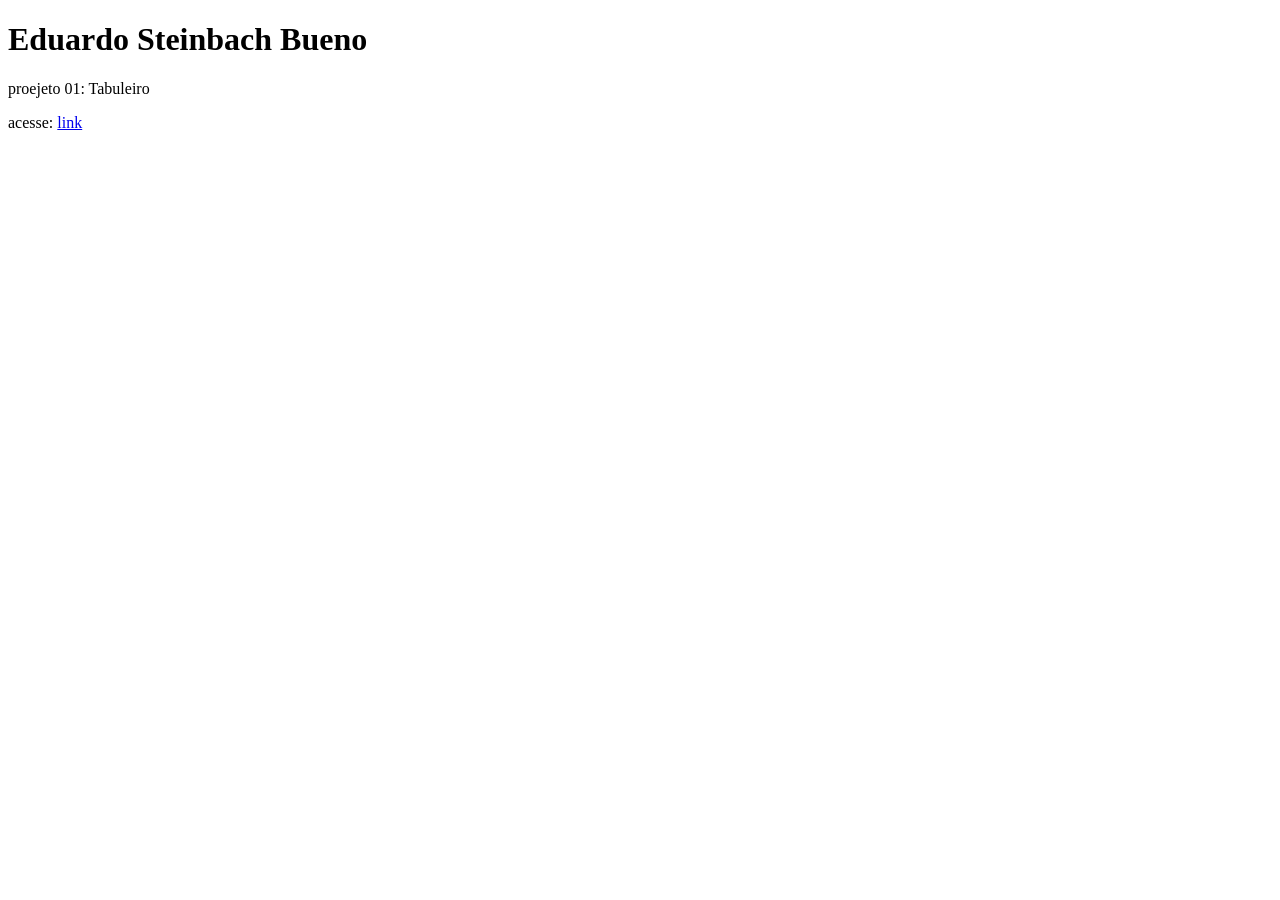
<file: index.html>
<!DOCTYPE html>
<html lang="en">
<head>
    <meta charset="UTF-8">
    <meta name="viewport" content="width=device-width, initial-scale=1.0">
    <title>Document</title>
</head>
<body>
    <h1>Eduardo Steinbach Bueno</h1>
    <p>proejeto 01: Tabuleiro</p>
    <p>acesse: <a href="./projetos/projeto_01/index.html">link</a></p>
</body>
</html>
</file>
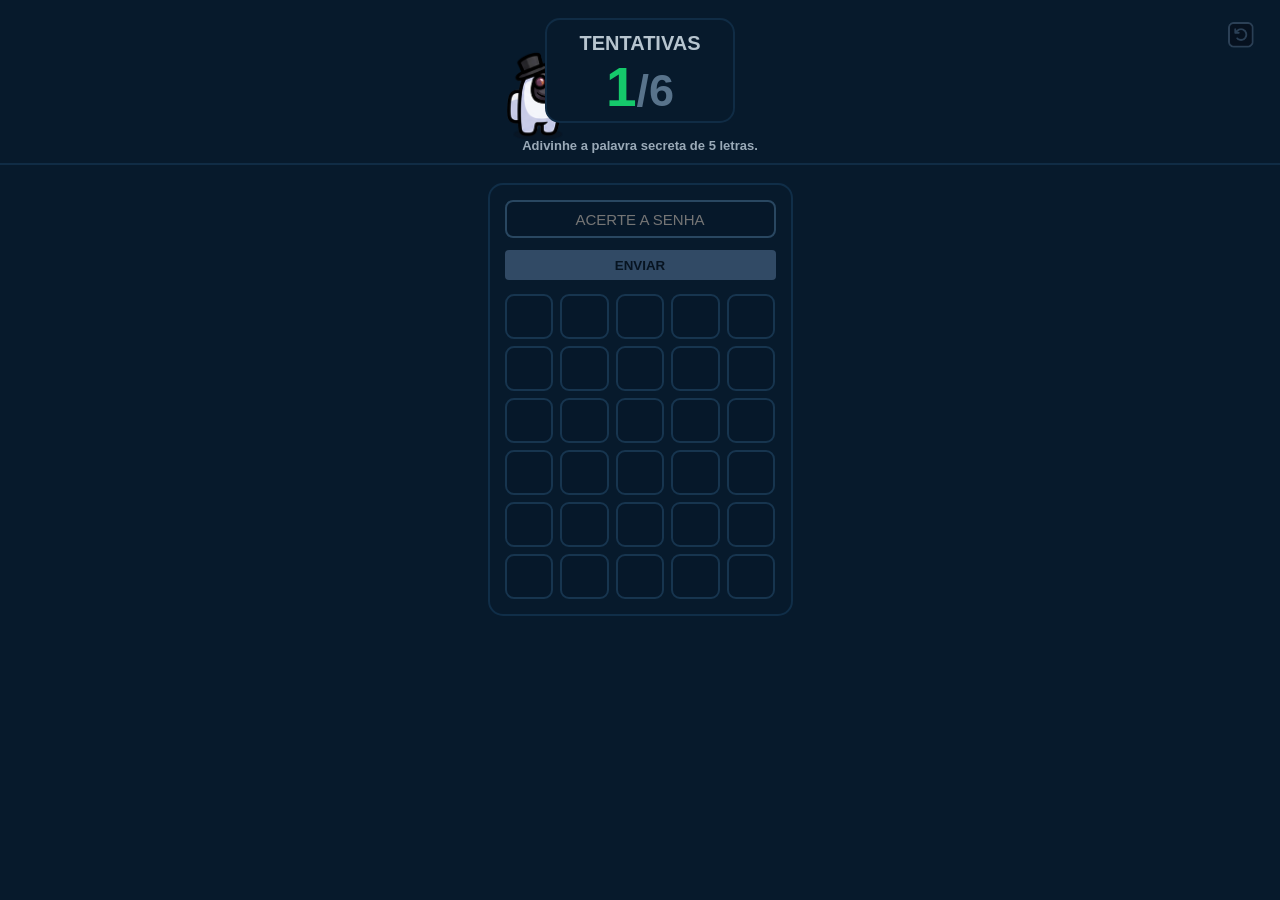
<file: projetos/Francisco - Eduardo/index.html>
<!DOCTYPE html>
<html lang="pt-br">
<head>
    <meta charset="UTF-8">
    <meta name="viewport" content="width=device-width, initial-scale=1.0">
    <title>TermoTabs</title>
    <link rel="stylesheet" href="style.css">
</head>

<body>

    <div class="topo">

        <img src="assets/among-10.png" class="among">

        <div class="tentativas">
            <p>TENTATIVAS</p>
            <span id="numero">1</span>/6
        </div>

        <button id="reiniciar">
            <img src="assets/return.png">
        </button>

    </div>


    <p class="texto">
        Adivinhe a palavra secreta de 5 letras.
    </p>


    <div class="jogo">

        <input
            type="text"
            id="palavra"
            maxlength="5"
            placeholder="Acerte a senha"
        >

        <button id="enviar">
            ENVIAR
        </button>


        <div id="tabuleiro"></div>

    </div>


    <div id="resultado">

        <button id="fechar">
            <img src="assets/close.png">
        </button>

        <h1 id="titulo"></h1>

        <img
            src="assets/among-10.png"
            class="among-resultado"
        >

    </div>


    <script src="script.js"></script>

</body>
</html>
</file>
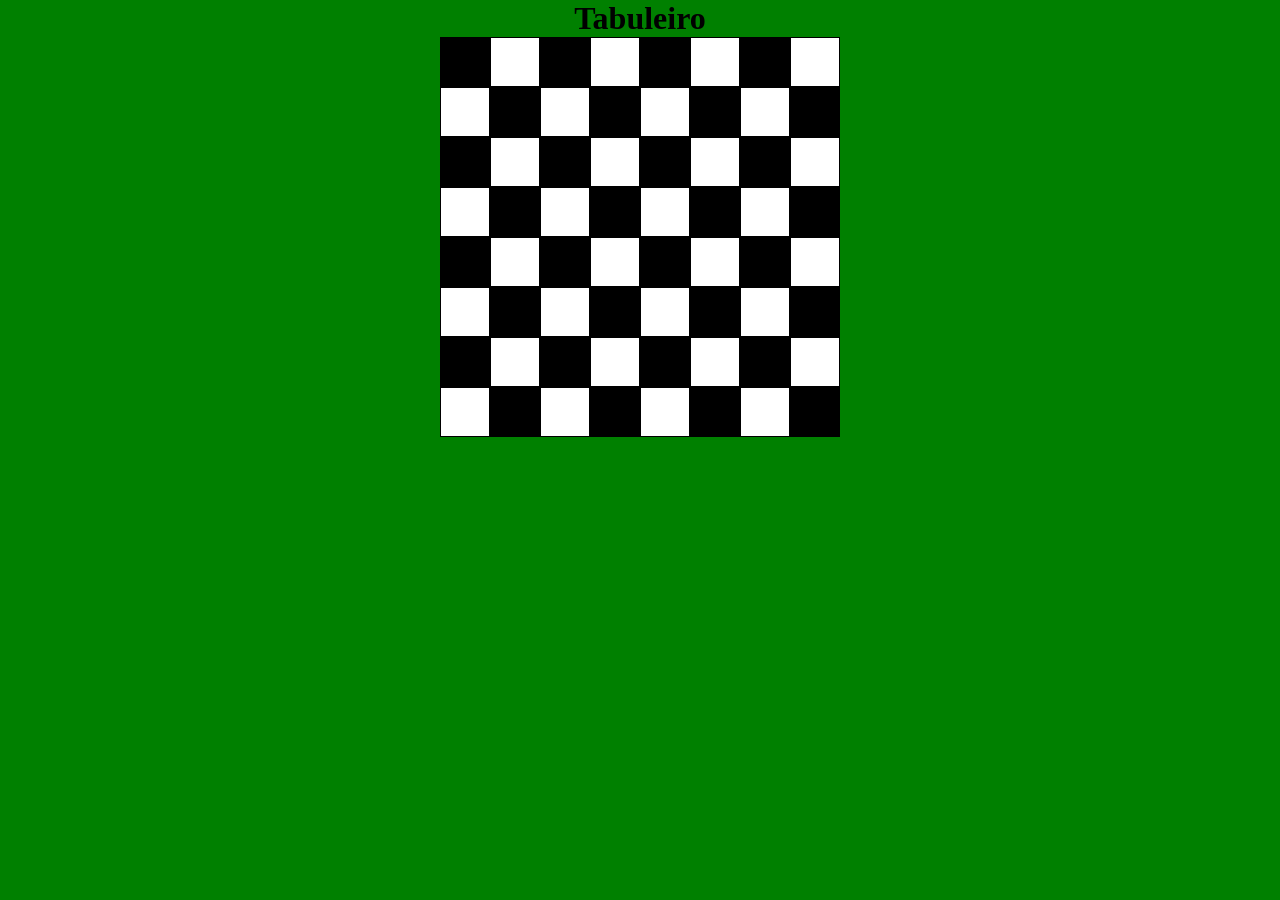
<file: projetos/projeto_01/index.html>
<!DOCTYPE html>
<html lang="en">
<head>
    <meta charset="UTF-8">
    <meta name="viewport" content="width=device-width, initial-scale=1.0">
    <title>Document</title>
    <link rel="stylesheet" href="style.css">
</head>
<body>
    <h1>Tabuleiro</h1>
    <div class="tabuleiro"></div>
    <script src="script.js"></script>
</body>
</html>
</file>
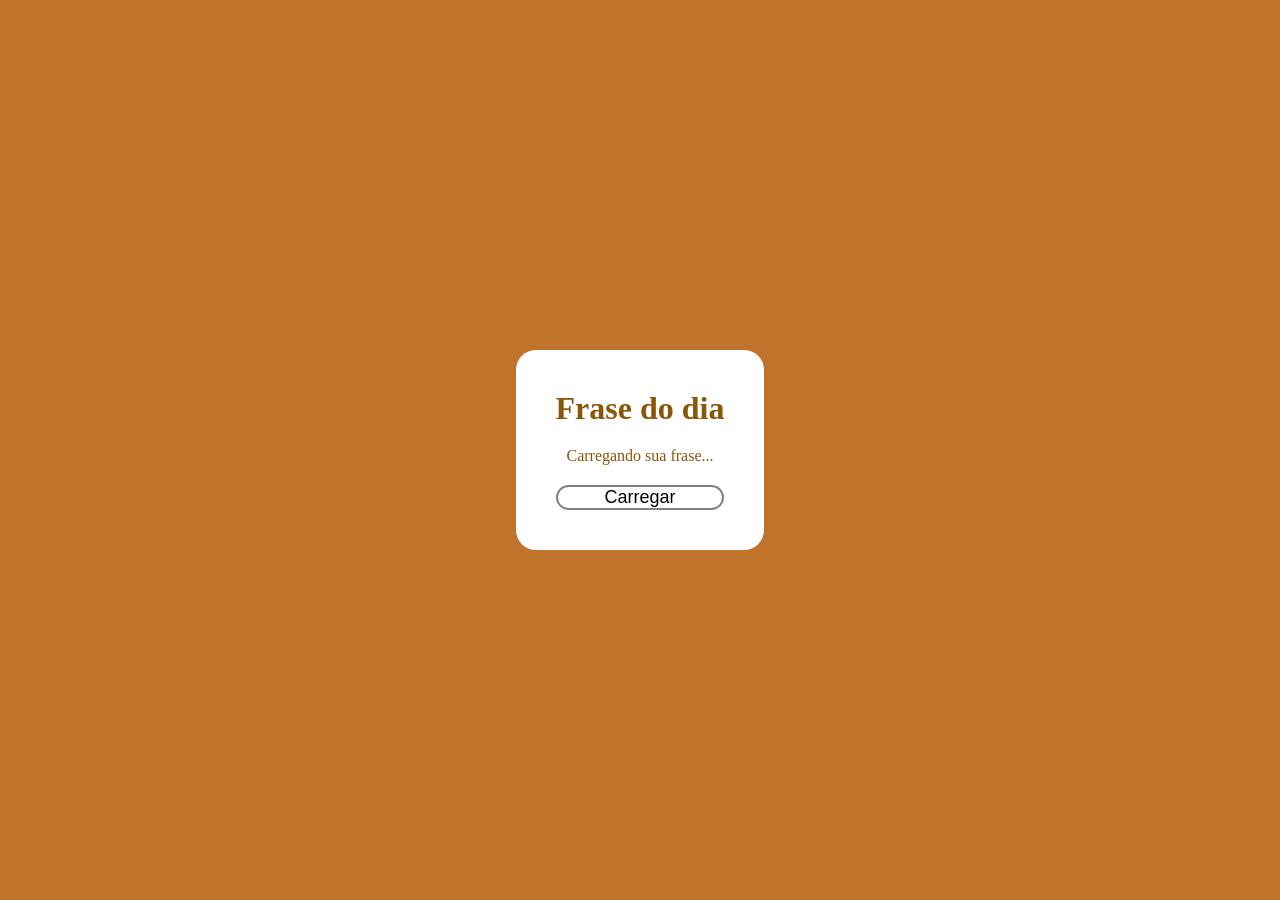
<file: projetos/projeto_03/index.html>
<!DOCTYPE html>
<html lang="en">
<head>
    <meta charset="UTF-8">
    <meta name="viewport" content="width=device-width, initial-scale=1.0">
    <title>Document</title>
    <link rel="stylesheet" href="style.css">
</head>
<body>
    <div class="container">
        <h1>Frase do dia</h1>
        <p class="frase">Carregando sua frase...</p>
        <button class="btnFrase">Carregar</button>
    </div>
    <script src="script.js"></script>
</body>
</html>
</file>
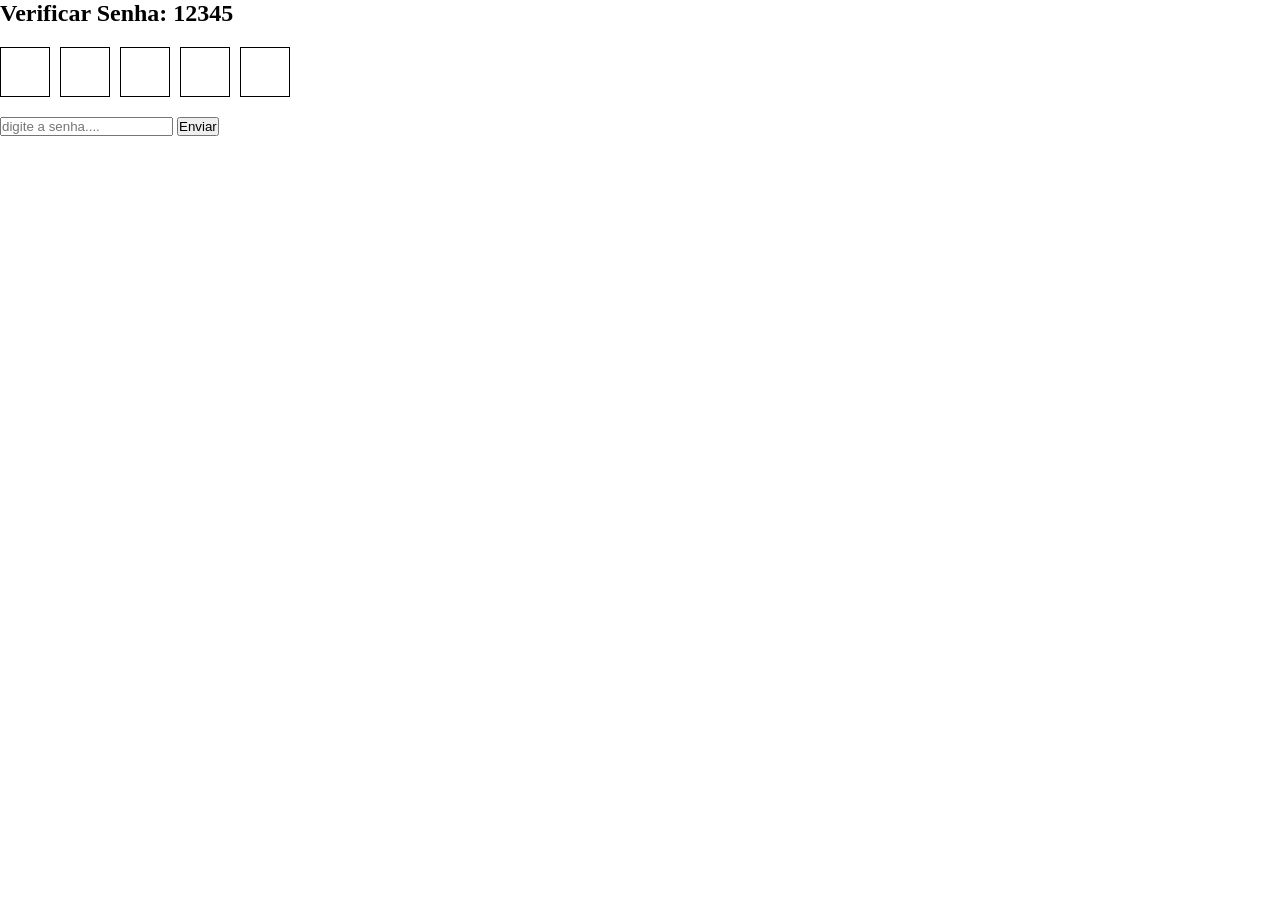
<file: projetos/projeto_04/index.html>
<!DOCTYPE html>
<html lang="en">
<head>
    <meta charset="UTF-8">
    <meta name="viewport" content="width=device-width, initial-scale=1.0">
    <title>Document</title>
    <link rel="stylesheet" href="style.css">
</head>
<body>
    <h2>Verificar Senha: 12345</h2>
    <div class="senha">
        <div class="digito"></div>
        <div class="digito"></div>
        <div class="digito"></div>
        <div class="digito"></div>
        <div class="digito"></div>
    </div>
    <input class="inputSenha" type="text" placeholder="digite a senha...." maxlength="5">
    <button class="btnEnviar">Enviar</button>
    <script src="script.js"></script>
</body>
</html>
</file>
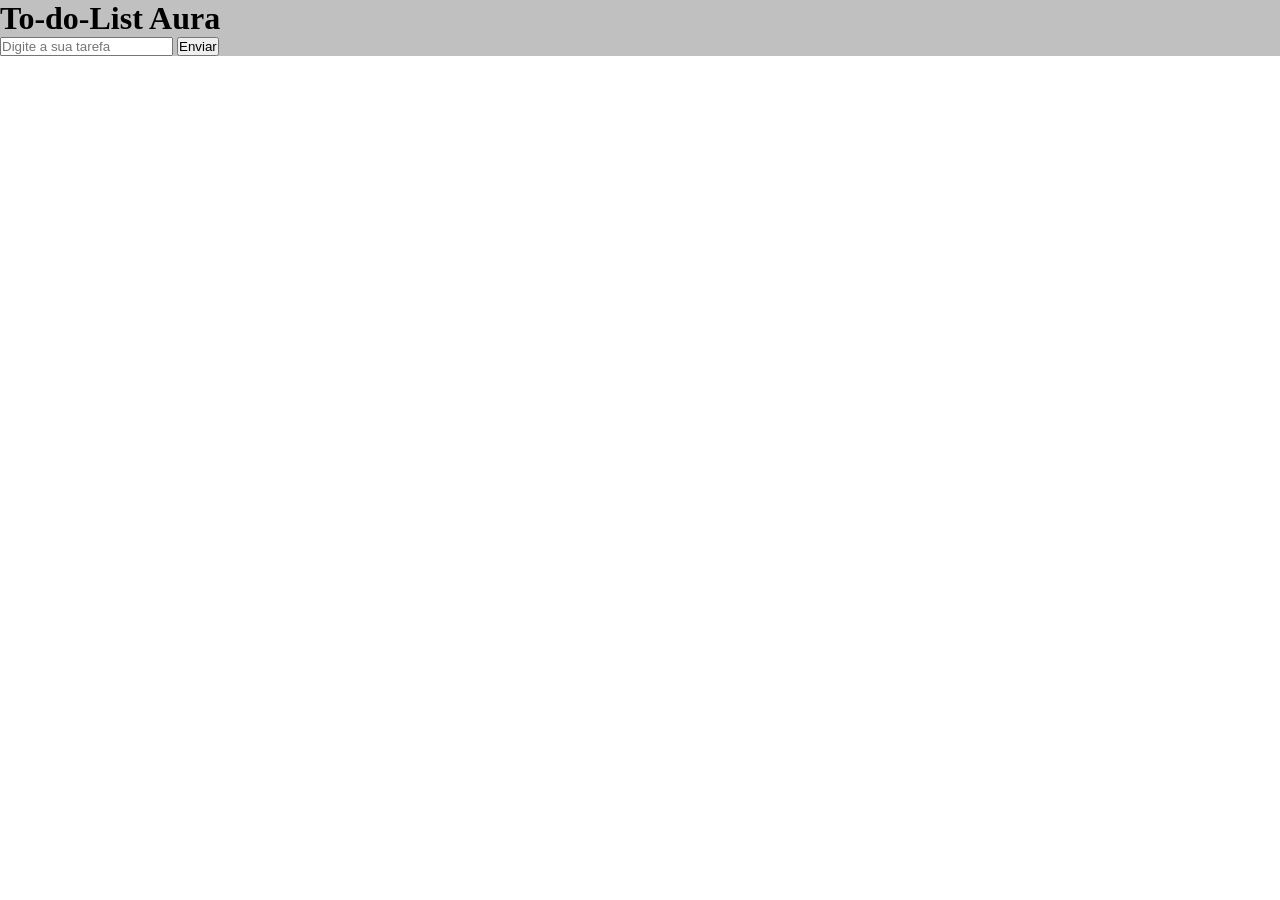
<file: projetos/projeto_06/index.html>
<!DOCTYPE html>
<html lang="en">
<head>
    <meta charset="UTF-8">
    <meta name="viewport" content="width=device-width, initial-scale=1.0">
    <title>Document</title>
    <link rel="stylesheet" href="style.css">
</head>
<body>
    <header>
    <h1>To-do-List Aura</h1>
    <input type="text" class="inputText" placeholder="Digite a sua tarefa">
    <button class="btnEnviar">Enviar</button>
    <ul class="lista"></ul>
    <script src="script.js"></script>
    </header>
</body>
</html>
</file>
<file: projetos/Francisco - Eduardo/style.css>
* {
    box-sizing: border-box;
}

body {
    margin: 0;
    background: #071a2c;
    color: white;
    font-family: Arial, sans-serif;
}



.topo {
    height: 165px;
    border-bottom: 2px solid #102c45;
    position: relative;
}


.among {
    width: 90px;
    height: 90px;

    position: absolute;

    left: calc(50% - 145px);
    top: 50px;

    object-fit: contain;
}


.tentativas {
    width: 190px;
    height: 105px;

    position: absolute;

    left: 50%;
    top: 18px;

    transform: translateX(-50%);

    background: #071a2c;

    border: 2px solid #102c45;
    border-radius: 15px;

    text-align: center;
}


.tentativas p {
    margin: 12px 0 0;

    font-size: 20px;
    font-weight: bold;

    color: #b7c5cf;
}


.tentativas span {
    color: #15c96b;
    font-size: 55px;
    font-weight: bold;
}


.tentativas {
    color: #58738b;
    font-size: 45px;
    font-weight: bold;
}


#reiniciar {
    position: absolute;

    right: 20px;
    top: 17px;

    width: 38px;
    height: 38px;

    background: none;
    border: none;

    cursor: pointer;
}


#reiniciar img {
    width: 100%;
}

.texto {
    text-align: center;

    color: #9aaab8;

    font-size: 13px;
    font-weight: bold;

    margin-top: -27px;
}

.jogo {
    width: 305px;

    margin: 30px auto;

    padding: 15px;

    border: 2px solid #102e48;
    border-radius: 15px;

    background: #071a2c;
}

#palavra {
    width: 100%;
    height: 38px;

    background: #06182a;

    border: 2px solid #294761;
    border-radius: 8px;

    color: white;

    text-align: center;

    font-size: 15px;

    outline: none;

    text-transform: uppercase;
}


#enviar {
    width: 100%;
    height: 30px;

    margin-top: 12px;

    border: none;
    border-radius: 4px;

    background: #314a65;

    color: #071421;

    font-weight: bold;

    cursor: pointer;
}


#tabuleiro {
    margin-top: 14px;

    display: grid;

    gap: 7px;
}


.linha {
    display: grid;

    grid-template-columns:
        repeat(5, 1fr);

    gap: 7px;
}


.celula {
    height: 45px;

    border: 2px solid #17354f;
    border-radius: 9px;

    background: #06182a;

    display: flex;

    align-items: center;
    justify-content: center;

    font-size: 22px;
    font-weight: bold;
}


.certa {
    background: #18a957;
    border-color: #18a957;
}


.existe {
    background: #d5aa20;
    border-color: #d5aa20;
}


.errada {
    background: #30465a;
    border-color: #30465a;
}


#resultado {
    display: none;

    position: fixed;

    left: 0;
    top: 0;

    width: 100%;
    height: 100%;

    background-image:
        url("assets/background-victory.png");

    background-size: cover;
    background-position: center;

    align-items: center;
    justify-content: center;

    flex-direction: column;

    z-index: 10;
}


#resultado.derrota {
    background-image:
        url("assets/background-defeat.png");
}


#resultado h1 {
    color: #00d9f0;
    font-size: 45px;
}


#resultado.derrota h1 {
    color: red;
}


.among-resultado {
    width: 150px;
}


#fechar {
    position: absolute;

    top: 15px;
    right: 15px;

    width: 30px;
    height: 30px;

    border: none;
    background: none;

    cursor: pointer;
}


#fechar img {
    width: 100%;
}




@media (max-width: 600px) {

    .topo {
        height: 165px;
    }

    .among {
        width: 90px;
        height: 90px;

        left: calc(50% - 140px);
        top: 65px;
    }

    .tentativas {
        width: 205px;
        height: 110px;
    }

    .tentativas p {
        font-size: 20px;
    }

    .tentativas span {
        font-size: 50px;
    }

    .jogo {
        width: calc(100% - 80px);
        max-width: 310px;
    }

    .celula {
        height: 55px;
        font-size: 25px;
    }

}
</file>
<file: projetos/projeto_01/style.css>
* {
    margin: 0px;
    padding: 0px;
    box-sizing: border-box;
}

.tabuleiro {
    width: 400px;
    margin: 0 auto;
    background-color: lightgray;
    display: flex;
    flex-wrap: wrap ;
}

.casa {
background-color: white;
    width: 50px;
    height: 50px;
    border: 1px solid black;
}

.preto{
    background-color: black;
}

h1{
    text-align: center;
}

body{
    background-color: green;
}
</file>
<file: projetos/projeto_03/style.css>
* {
    padding: 0;
    margin: 0;
    box-sizing: border-box;
}

body {
    width: 100vw;
    height: 100vh;
    display: flex;
    align-items: center;
    justify-content: center;
    background-color: rgb(192, 115, 43);
}

.container {
    padding: 40px;
    border-radius: 20px;
    background-color: rgb(255, 255, 255);
    display: flex;
    flex-direction: column;
    gap: 20px;
    text-align: center;
}

.btnFrase {
    background-color: white;
    color: black;
    border-radius: 50px;
    border: 2px solid gray;
    cursor: pointer;
    font-size: 18px;
}

.btnFrase:hover {
    background-color: rgb(192, 192, 192);
    color: rgb(0, 0, 0);
}

h1 {
    color: rgb(138, 86, 9);
}

p {
    color: rgb(138, 86, 9);
}
</file>
<file: projetos/projeto_04/style.css>
*{
    padding: 0px;
    margin: 0px;
    box-sizing: border-box;
}

.senha{
    display: flex;
    flex-direction: row;
    gap: 10px;
    margin: 20px 0;
}

.digito{
    width: 50px;
    height: 50px;
    border: 1px solid black;
    text-align: center;
    line-height: 50px;

}

.certo {
    background-color: greenyellow;
}
.erro {
    background-color: orange;
}
</file>
<file: projetos/projeto_06/style.css>
*{
    margin: 0px;
    padding: 0px;
    box-sizing: border-box;
}

header{
    background-color: silver;

}

body{
    background-color: white;
}
</file>
